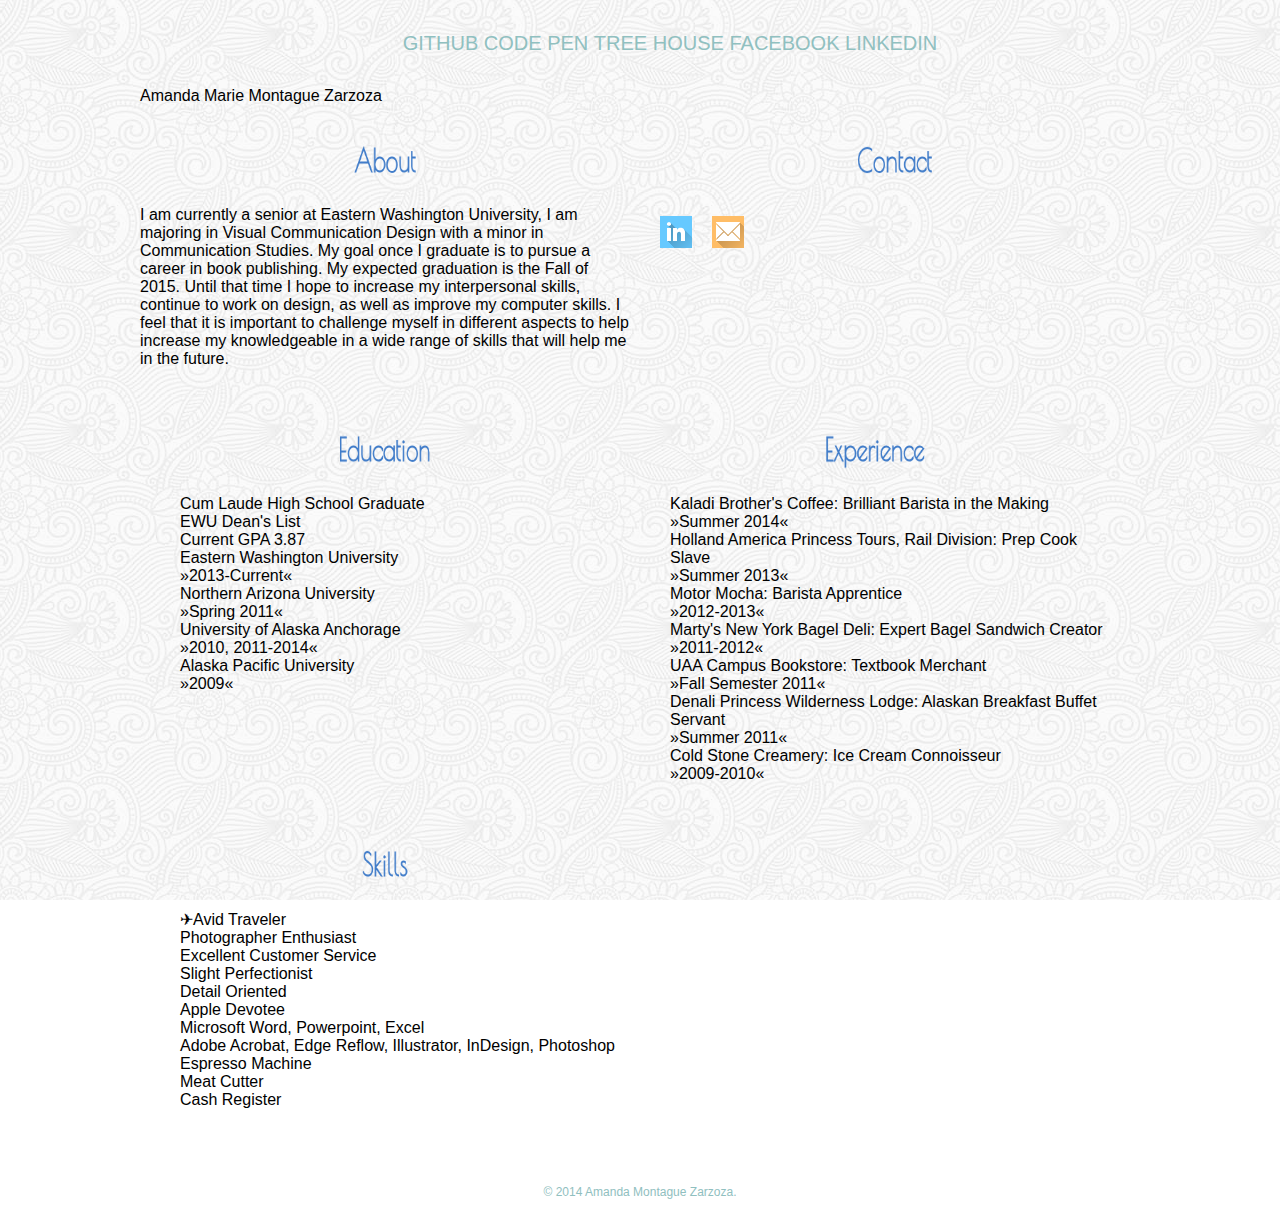
<file: about.html>
<!DOCTYPE html>
<html lang="en">
<head>
  <meta charset="utf-8"/>
  <title>Web 2 Final | Amanda Montague Zarzoza</title>
	
<link href="favicon.ico" rel="icon" type="image/x-icon" />
 
  <link rel="stylesheet" href="css/normalize.css"/>
  <link rel="stylesheet" href="css/grid.css"/>	


  <link href='http://fonts.googleapis.com/css?family=Poiret+One' rel='stylesheet' type='text/css'>
  <link href='http://fonts.googleapis.com/css?family=Sacramento' rel='stylesheet' type='text/css'>	
  <link href='http://fonts.googleapis.com/css?family=Quicksand' rel='stylesheet' type='text/css'>


  <link rel="stylesheet" href="css/styles.css"/>	
  
  
</head>
<body>
	
<div class="container" id="home">

<!-- Header -->
		<div class="grid_12">
		<nav>
		<ul id="contact-info">
			<li><a href="http://github.com/azarzoza">GitHub</a></li>
			<li><a href="http://codepen.io/azarzoza/">Code Pen</a></li>
			<li><a href="http://teamtreehouse.com/amandazarzoza">Tree House</a></li>
			<li><a href="http://www.facebook.com/amanda.zarzoza">Facebook</a></li>
			<li><a href="http://www.linkedin.com/pub/amanda-zarzoza/55/953/8bb">Linkedin</a></li>
		</ul>
		</nav>
	</div>
	</section>





	<!-- 1st Column -->
		<div class="grid_12">
			
			<header><span class="name">Amanda Marie Montague Zarzoza</span>
				
	
</header>
</div>


<div class="grid_12">
	<div class="grid_6 alpha">
<h1>About</h1>
<p>I am currently a senior at Eastern Washington University, I am majoring in Visual Communication Design with a minor in Communication Studies. My goal once I graduate is to pursue a career in book publishing. My expected graduation is the Fall of 2015. Until that time I hope to increase my interpersonal skills, continue to work on design, as well as improve my computer skills. I feel that it is important to challenge myself in different aspects to help increase my knowledgeable in a wide range of skills that will help me in the future. </p>
</div>

<div class="grid_6 omega">
<h1>Contact</h1>
<a href="https://www.linkedin.com/profile/view?id=196438607&trk=nav_responsive_tab_profile_pic"><img src="img/icon-linkedin.png" alt="Linkedin Logo" class="social-icon"></a>
    <a href="mailto:azarzoza@gmail.com"><img src="img/icon-mail2.png" class="social-icon"></a>
</div>
	</div>



	<div class="grid_12">
	<div class="grid_6 omega">
	<h1>Education</h1>
	<ul>
		<li>Cum Laude High School Graduate</li>
		<li>EWU Dean's List</li>
		<li>Current GPA 3.87</li>

		<li>Eastern Washington University</li>  <li>&raquo;2013-Current&laquo;</li>

		<li>Northern Arizona University</li>  <li>&raquo;Spring 2011&laquo;</li>

		<li>University of Alaska Anchorage</li>  <li>&raquo;2010, 2011-2014&laquo;</li>

		<li> Alaska Pacific University</li> <li>&raquo;2009&laquo;</li>
		
		</ul>
	
</div>
<div class="grid_6 alpha">
		<h1>Experience</h1>
		<ul>
		<li>Kaladi Brother's Coffee: Brilliant Barista in the Making</li> <li>&raquo;Summer 2014&laquo;</li>

		<li>Holland America Princess Tours, Rail Division: Prep Cook Slave</li> <li>&raquo;Summer 2013&laquo;</li>

		<li>Motor Mocha: Barista Apprentice</li> <li>&raquo;2012-2013&laquo;</li>

		<li>Marty's New York Bagel Deli: Expert Bagel Sandwich Creator</li> <li>&raquo;2011-2012&laquo;</li>

		<li>UAA Campus Bookstore: Textbook Merchant</li> <li>&raquo;Fall Semester 2011&laquo;</li>

		<li>Denali Princess Wilderness Lodge: Alaskan Breakfast Buffet Servant</li> <li>&raquo;Summer 2011&laquo;</li>
		
		<li>Cold Stone Creamery: Ice Cream Connoisseur</li> <li>&raquo;2009-2010&laquo;</li>
	</ul>
	</div>

</div>







<div class="grid_6 omega column">
		<h1>Skills</h1>
		<ul>
		<li>&#9992;Avid Traveler</li>
		<li>Photographer Enthusiast</li>
		<li>Excellent Customer Service</li>
		<li>Slight Perfectionist</li>
		<li>Detail Oriented</li>
		<li>Apple Devotee</li>
		<li>Microsoft Word, Powerpoint, Excel</li>
		<li>Adobe Acrobat, Edge Reflow, Illustrator, InDesign, Photoshop</li>
		<li>Espresso Machine</li>
		<li>Meat Cutter</li>
		<li>Cash Register</li>
	</ul>
	</div>







<footer class="grid_12">

      <div>&copy; 2014 Amanda Montague Zarzoza.</div>
    </footer>	


		<!-- No Content After -->
		<!-- Clearfix -->
		<div class="clear"></div>


















	</div>
  </body>
</html>
</file>
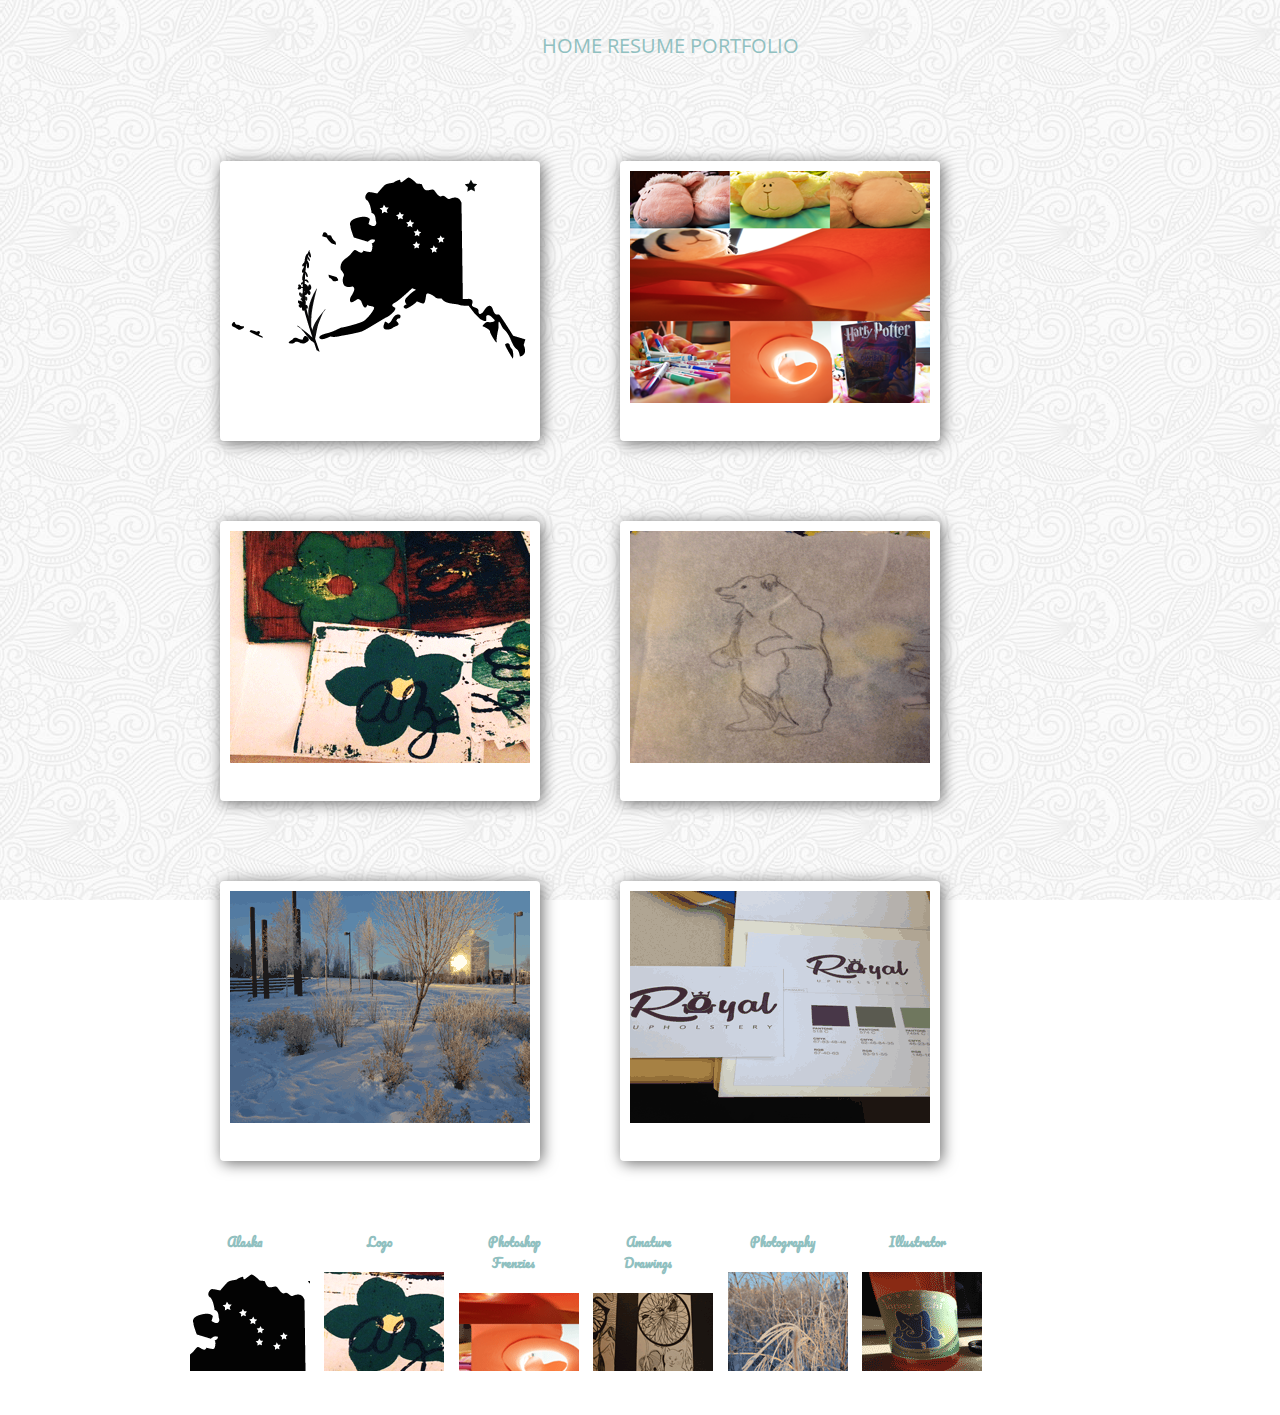
<file: portfolio.html>
<!doctype html>
<html lang="en">
<head>
  <meta charset="UTF-8" />
  <meta name="viewport" content="width=device-width, initial-scale = 1.0">
  <title>Amanda Portfolio</title>
	
  <link href="favicon.ico" rel="icon" type="image/x-icon" />
 
  <link rel="stylesheet" href="css/normalize.css">	


  <link href='http://fonts.googleapis.com/css?family=Poiret+One|Open+Sans+Condensed:300' rel='stylesheet' type='text/css'>
  <link href='http://fonts.googleapis.com/css?family=Pacifico' rel='stylesheet' type='text/css'>
  
  <link rel="stylesheet" href="css/gallery.css">	 
  <link rel="stylesheet" href="css/styles.css">	
  <link rel="stylesheet" href="css/grid.css">	
	
</head>
<body>
	
	<div class="container showgrid">
		
		<!-- Your Content -->
		<nav>
		<ul>
		  <li id="Home"><a href="index.html">Home</a></li>
		  <li id="Resume"><a href="resume.html">Resume</a></li>
		  <li id="Portfolio" class="selected"><a href="portfolio.html">Portfolio</a></li>
		</ul>
</nav>


		<div class="gallery items-4">
			<!-- Containers for Images -->
			  <div id="item-1" class="control-operator"></div>
			  <div id="item-2" class="control-operator"></div>
			  <div id="item-3" class="control-operator"></div>
			  <div id="item-4" class="control-operator"></div> 
			  <div id="item-5" class="control-operator"></div> 
			  <div id="item-6" class="control-operator"></div> 



<section class="portfolio">
			<!-- Acutal Images -->

			  <figure class="item-1">

			    <img src="img/alaska-8.png" alt="alaska-design">
			  </figure>

			  <figure class="item-2">
			    <img src="img/photo-creation.png" alt="photoshop">
			  </figure>

			  <figure class="item-3">
			    <img src="img/forgetmenot.png" alt="letterpress">
			  </figure>

			  <figure class="item-4">
			    <img src="img/bear.png" alt="bear-drawing">
			  </figure>

			  <figure class="item-5">
			    <img src="img/snow.png" alt="photography">
			  </figure>

			  <figure class="item-6">
			    <img src="img/illustrator.png" alt="illustrator">
			  </figure>





			  	<!-- Controls -->
			  <div class="thumbnail">
			  	<h2> Alaska</h2>
			    <a href="#item-1" class="control-button">
			    	<img src="img/alaska-8-thumb.png" alt="alaska thumbnail">
			    </a>
			    <p>Shirt Designs</p>
			</div>


			<div class="thumbnail">
				<h2> Logo </h2>
			    <a href="#item-2" class="control-button">
			    	<img src="img/forgetmenot-thumb.png" alt="flower thumbnail">
			    </a>
			    <p>My Creations</p>
			</div>

				<div class="thumbnail">
					<h2> Photoshop Frenzies</h2>
			    <a href="#item-3" class="control-button">
					<img src="img/photo-creation-thumb.png" alt="photoshop thumbnail">
			    </a>
			    <p>More Design</p>
			</div>

   				<div class="thumbnail">
   					<h2>Amature Drawings</h2>
			    <a href="#item-4" class="control-button">
			    <img src="img/drawing.png" alt="more drawings">
			    </a>
			    <p>Drawings</p>
				</div>

					<div class="thumbnail">
   					<h2>Photography</h2>
				<a href="#item-5" class="control-button">
					<img src="img/icicle.png" alt="photography thumbnail">
			    </a>
			    <p>Capturing Beauty</p>
			</div>

				<div class="thumbnail">
   					<h2>Illustrator </h2>
				<a href="#item-6" class="control-button">
					<img src="img/vector.png" alt="illustrator thumbnail">
			    </a>
			    <p>More Creations</p>
			</div>

			

</section>
		<!-- Clearfix -->
		<div class="clear"></div>

	</div>
	
  
</body>
</html>
</file>
<file: css/grid.css>
/*
 Width: 1000px
 # Columns : 12 
 Column width: 65px
 Gutter : 20px 

target / context = result

 */
.grid_1 { width: 6.5%; } /* 65px/1000px = 0.065px */
.grid_2 { width: 15%; } /* 150px/1000px =  0.15px */
.grid_3 { width: 23.5%; } /* 235px/1000px = 0.235px */
.grid_4 { width: 32%; } /* 320px/1000px = 0.32px */
.grid_5 { width: 40.5%; } /* 405px/1000px = 0.405px */
.grid_6 { width: 49%; } /* 490px/1000px = 0.49px */
.grid_7 { width: 57.5%; } /* 575px/1000px = 0.575px */
.grid_8 { width: 66%; } /* 660px/1000px = 0.66px */
.grid_9 { width: 74.5%; } /* 745px/1000px = 0.745px */
.grid_10 { width: 83%; } /* 830px/1000px = 0.83px */
.grid_11 { width: 91.5%; } /* 915px/1000px = 0.915px */
.grid_12 { width: 100%; } /* 1000px/1000px = 1 */

.grid_1,
.grid_2,
.grid_3,
.grid_4,
.grid_5,
.grid_6,
.grid_7,
.grid_8,
.grid_9,
.grid_10,
.grid_11,
.grid_12 {
	margin: 0 2% 1% 0;
	float: left;
	display: block;
}

.alpha{margin-left:0;}
.omega{margin-right:0;}

.container{
	width: 90%; /*width: 1000px;*/
	max-width: 1000px;
	margin: auto;
	
}



.clear{clear:both;display:block;overflow:hidden;visibility:hidden;width:0;height:0}.clearfix:after{clear:both;content:' ';display:block;font-size:0;line-height:0;visibility:hidden;width:0;height:0}* html .clearfix,*:first-child+html .clearfix{zoom:1}
</file>
<file: css/styles.css>
body {
  background: url("../img/symphony.png");
  background-attachment: fixed;
}

/* Layout of gallery items*/
figure { 
  background: #fff;
  border-bottom: 10px solid #fff;
  border-radius: 4px;
  box-shadow: 2px 2px 15px #696969;
  padding: 10px;
  
  /* layout */
  float: left;
  height: 250px;
  margin: 40px;
  width: 300px;
  
  /* set relative parent for each time*/
  position: relative;
}

/* Layout of first page image*/
figure.fishing { 
  background: #fff;
  border-bottom: 10px solid #fff;
  border-radius: 4px;
  box-shadow: 2px 2px 15px #696969;
  padding: 10px;
  
  /* layout */
  float: left;
  height: 350px;
  margin: 40px;
  width: 400px;
  
  /* set relative parent for each time*/
  position: relative;
}

h1 {
  font-family: 'Poiret One', cursive;
  color: #407CC9;
  padding: 5px 5px;
  text-align: center;
}


h1 {

  transform: perspective(4200px) rotateY(45deg) scale(1);
  transition: transform .5s;
}

h1:hover {
  transform: rotateY(0deg);  
  transition: transform .5s;
  cursor: crosshair;
}


h2 {
  font-family: 'Pacifico', cursive;
  color: #90C0C0;
  text-align: center;
  font-size: .75em;
  padding: 10px 10px;
}

h2:hover {
  -webkit-animation: bounce 1s infinite;
  -o-animation: bounce 1s infinite;
  animation: bounce 1s infinite;
}


h3 {
  font-family: 'Open Sans Condensed', sans-serif;
  color: #9794D2;
  text-align: center;
  padding: 5px;

}

ul {
  list-style: none;
}


section.grid_9 {
  width: 100%;
  height: 100%;
  font-family: 'Open Sans Condensed', sans-serif;
  color: #9794D2;
}

/* Header */
figure h5 {
  background: rgba(255,255,255,.75);
  color: #53bf6b;
  padding: 5px;
  text-align: right;
  letter-spacing: 3px;
  text-transform: uppercase;

  
  /* absolute position headings */
  position: absolute;
  top: 0;
  right: -40px;

  /* 
     * absolutely positioned elements only as wide as content
     * optionally set widths
  */

  width: 100%;

 /* bring to front */ 
  z-index: 2;
}



/*Thumbnail Positioning */

figure h2 {
  position: relative;
}

/* Caption Container */
.thumbnail {

  /* parent for caption */ 
  position: relative;
  /* 
    * set to any dimensions
    * matched to size of image in this case
  */   
  height: 150px;
  width: 110px;
  /* hide overflowing content */ 
  overflow: hidden;
  margin: auto;
  display: inline-block;
  padding: 10px 10px;
}

/* Caption - First Frame */
.thumbnail p {
  background: rgba(255,255,255,.75);
  font-size: .75em;
  font-family: 'Open Sans Condensed', sans-serif;
  color: #181818;
  padding: .25em;
  text-align: center;
  
  position: absolute;
  margin: 0;
  /* value is height of image */   
  bottom: -104px;
  
  transition: bottom 1s ease-in;
}

/* Caption - Last Frame */
.thumbnail:hover p {
  bottom: 0;
 

  transition: bottom 1s ease-in;
}


section.grid_9 {
  width: 100%;
  height: 100%;
  display: inline-block;
  z-index: 2;
}


/************************
NAVIGATION
*************************/
nav {
  font-family: 'Open Sans Condensed', sans-serif;
  text-align:center;
  padding: 2px 10px;
  margin:10px 0 0;
  width: 100%;
  font-size: 1.25em;

}



nav li {
  display: inline-block;
  list-style: none;
}



/* selected nav link */
nav a.selected, nav a:hover {
  color: #9794D2;
}

/*Links*/

a:link, 
a:visited {
  text-transform: uppercase;
  text-decoration: none;
  color: #90C0C0;
}

a:hover, 
a:active {
  color: #9794D2;
}












/* Gallery Stying */
.gallery .control-button {
  color: #ccc;
  color: rgba(255, 255, 255, 0.4);
}

.gallery .control-button:hover {
  color: white;
  color: rgba(255, 255, 255, 0.8);
}

/*
  Theme controls how everything looks in Gallery CSS.
*/
.gallery {
  position: relative;
  padding: 40px;
  display: inherit;
}
.gallery .item {
  height: 550px;
  overflow: hidden;
  text-align: center;
  background: #4d87e2;
}
.gallery .controls {
  position: absolute;
  bottom: -120px;
  width: 100%;
  text-align: center;
}

.gallery .controls img {
  border: 5px solid #000;

}

.gallery .control-button {
  display: inline-block;
  margin: 0 .02em;
  font-size: 3em;
  text-align: center;
  text-decoration: none;
  transition: color .1s;
  margin: auto;
  
}

/*About Page Content*/

p.aboutme {
  font-family: 'Open Sans Condensed', sans-serif;
  color: #181818;
  margin: 20px 10px;
  padding: 40px 10px;
}


.social-icon {
  margin: 5px 5px;
  padding: 5px 5px;
  float: left;
}


footer {
  font-size: 0.75em;
  text-align: center;
  clear: both;
  padding-top:50px;
  color: #90C0C0;
}

/*Resume Styling*/

.resume {
  line-height: 30px;
  margin: auto;
}

.resume li {
  font-family: 'Open Sans Condensed', sans-serif;
  color: #181818;
  text-align: left;
  padding: 5px;
}

.resume h1 {
  font-family: 'Open Sans Condensed', sans-serif;
  color: #9794D2;
  text-align: left;
  padding: 5px;
}














/*Media Queries*/

/* Tablet */
@media screen and (max-width: 768px) {
  
  body {
  
    margin: auto;
    display: inline-block;
  }

figure.grid_7 {
    margin: auto;
   width: 66%;
}



footer.grid_12 {
  width: 100%;
}
 }



/* Mobile */
@media screen and (max-width: 480px) {
  
  body {
    
    margin: auto;
    position: relative;
  }

  section.grid_7 {
    margin: auto;
    width: 100%;
  }

.control-button {
  width: 100%;
}

h2.thumbnail {
  width: 66%;

}

}




/* Show Grid 
.showgrid {
  background: url("../img/grid-bg.png") repeat-y;
}*/
</file>
<file: css/gallery.css>
.gallery .control-operator:target ~ .controls .control-button {
  color: #ccc;
  color: rgba(255, 255, 255, 0.4);
}

.gallery .control-button:first-of-type, .items-2 .control-operator:nth-of-type(1):target ~ .controls .control-button:nth-of-type(1), .items-2 .control-operator:nth-of-type(2):target ~ .controls .control-button:nth-of-type(2), .items-3 .control-operator:nth-of-type(1):target ~ .controls .control-button:nth-of-type(1), .items-3 .control-operator:nth-of-type(2):target ~ .controls .control-button:nth-of-type(2), .items-3 .control-operator:nth-of-type(3):target ~ .controls .control-button:nth-of-type(3), .items-4 .control-operator:nth-of-type(1):target ~ .controls .control-button:nth-of-type(1), .items-4 .control-operator:nth-of-type(2):target ~ .controls .control-button:nth-of-type(2), .items-4 .control-operator:nth-of-type(3):target ~ .controls .control-button:nth-of-type(3), .items-4 .control-operator:nth-of-type(4):target ~ .controls .control-button:nth-of-type(4), .items-5 .control-operator:nth-of-type(1):target ~ .controls .control-button:nth-of-type(1), .items-5 .control-operator:nth-of-type(2):target ~ .controls .control-button:nth-of-type(2), .items-5 .control-operator:nth-of-type(3):target ~ .controls .control-button:nth-of-type(3), .items-5 .control-operator:nth-of-type(4):target ~ .controls .control-button:nth-of-type(4), .items-5 .control-operator:nth-of-type(5):target ~ .controls .control-button:nth-of-type(5) {
  color: white;
  color: rgba(255, 255, 255, 0.8);
}

.gallery .item:first-of-type {
  position: static;
  opacity: 1;
}
.gallery .item {
  position: absolute;
  top: 0;
  left: 0;
  width: 100%;
  height: 100%;
  opacity: 0;
  transition: opacity .5s;
}
.gallery .control-operator {
  display: none;
}
.gallery .control-operator:target ~ .item {
  pointer-events: none;
  opacity: 0;
  animation: none;
}
.gallery .control-operator:target ~ .controls .control-button {
  animation: none;
}

@keyframes controlAnimation-2 {
  0% {
    color: #ccc;
    color: rgba(255, 255, 255, 0.4);
  }

  14.3%,
  50% {
    color: white;
    color: rgba(255, 255, 255, 0.8);
  }

  64.3%,
  100% {
    color: #ccc;
    color: rgba(255, 255, 255, 0.4);
  }
}

@keyframes galleryAnimation-2 {
  0% {
    opacity: 0;
  }

  14.3%,
  50% {
    opacity: 1;
  }

  64.3%,
  100% {
    opacity: 0;
  }
}

.items-2.autoplay .control-button {
  animation: controlAnimation-2 14s infinite;
}
.items-2.autoplay .item {
  animation: galleryAnimation-2 14s infinite;
}
.items-2 .control-operator:nth-of-type(1):target ~ .item:nth-of-type(1) {
  pointer-events: auto;
  opacity: 1;
}
.items-2 .control-button:nth-of-type(1),
.items-2 .item:nth-of-type(1) {
  animation-delay: -2s;
}
.items-2 .control-operator:nth-of-type(2):target ~ .item:nth-of-type(2) {
  pointer-events: auto;
  opacity: 1;
}
.items-2 .control-button:nth-of-type(2),
.items-2 .item:nth-of-type(2) {
  animation-delay: 5s;
}

@keyframes controlAnimation-3 {
  0% {
    color: #ccc;
    color: rgba(255, 255, 255, 0.4);
  }

  9.5%,
  33.3% {
    color: white;
    color: rgba(255, 255, 255, 0.8);
  }

  42.9%,
  100% {
    color: #ccc;
    color: rgba(255, 255, 255, 0.4);
  }
}

@keyframes galleryAnimation-3 {
  0% {
    opacity: 0;
  }

  9.5%,
  33.3% {
    opacity: 1;
  }

  42.9%,
  100% {
    opacity: 0;
  }
}

.items-3.autoplay .control-button {
  animation: controlAnimation-3 21s infinite;
}
.items-3.autoplay .item {
  animation: galleryAnimation-3 21s infinite;
}
.items-3 .control-operator:nth-of-type(1):target ~ .item:nth-of-type(1) {
  pointer-events: auto;
  opacity: 1;
}
.items-3 .control-button:nth-of-type(1),
.items-3 .item:nth-of-type(1) {
  animation-delay: -2s;
}
.items-3 .control-operator:nth-of-type(2):target ~ .item:nth-of-type(2) {
  pointer-events: auto;
  opacity: 1;
}
.items-3 .control-button:nth-of-type(2),
.items-3 .item:nth-of-type(2) {
  animation-delay: 5s;
}
.items-3 .control-operator:nth-of-type(3):target ~ .item:nth-of-type(3) {
  pointer-events: auto;
  opacity: 1;
}
.items-3 .control-button:nth-of-type(3),
.items-3 .item:nth-of-type(3) {
  animation-delay: 12s;
}

@keyframes controlAnimation-4 {
  0% {
    color: #ccc;
    color: rgba(255, 255, 255, 0.4);
  }

  7.1%,
  25% {
    color: white;
    color: rgba(255, 255, 255, 0.8);
  }

  32.1%,
  100% {
    color: #ccc;
    color: rgba(255, 255, 255, 0.4);
  }
}

@keyframes galleryAnimation-4 {
  0% {
    opacity: 0;
  }

  7.1%,
  25% {
    opacity: 1;
  }

  32.1%,
  100% {
    opacity: 0;
  }
}

.items-4.autoplay .control-button {
  animation: controlAnimation-4 28s infinite;
}
.items-4.autoplay .item {
  animation: galleryAnimation-4 28s infinite;
}
.items-4 .control-operator:nth-of-type(1):target ~ .item:nth-of-type(1) {
  pointer-events: auto;
  opacity: 1;
}
.items-4 .control-button:nth-of-type(1),
.items-4 .item:nth-of-type(1) {
  animation-delay: -2s;
}
.items-4 .control-operator:nth-of-type(2):target ~ .item:nth-of-type(2) {
  pointer-events: auto;
  opacity: 1;
}
.items-4 .control-button:nth-of-type(2),
.items-4 .item:nth-of-type(2) {
  animation-delay: 5s;
}
.items-4 .control-operator:nth-of-type(3):target ~ .item:nth-of-type(3) {
  pointer-events: auto;
  opacity: 1;
}
.items-4 .control-button:nth-of-type(3),
.items-4 .item:nth-of-type(3) {
  animation-delay: 12s;
}
.items-4 .control-operator:nth-of-type(4):target ~ .item:nth-of-type(4) {
  pointer-events: auto;
  opacity: 1;
}
.items-4 .control-button:nth-of-type(4),
.items-4 .item:nth-of-type(4) {
  animation-delay: 19s;
}

@keyframes controlAnimation-5 {
  0% {
    color: #ccc;
    color: rgba(255, 255, 255, 0.4);
  }

  5.7%,
  20% {
    color: white;
    color: rgba(255, 255, 255, 0.8);
  }

  25.7%,
  100% {
    color: #ccc;
    color: rgba(255, 255, 255, 0.4);
  }
}

@keyframes galleryAnimation-5 {
  0% {
    opacity: 0;
  }

  5.7%,
  20% {
    opacity: 1;
  }

  25.7%,
  100% {
    opacity: 0;
  }
}

.items-5.autoplay .control-button {
  animation: controlAnimation-5 35s infinite;
}
.items-5.autoplay .item {
  animation: galleryAnimation-5 35s infinite;
}
.items-5 .control-operator:nth-of-type(1):target ~ .item:nth-of-type(1) {
  pointer-events: auto;
  opacity: 1;
}
.items-5 .control-button:nth-of-type(1),
.items-5 .item:nth-of-type(1) {
  animation-delay: -2s;
}
.items-5 .control-operator:nth-of-type(2):target ~ .item:nth-of-type(2) {
  pointer-events: auto;
  opacity: 1;
}
.items-5 .control-button:nth-of-type(2),
.items-5 .item:nth-of-type(2) {
  animation-delay: 5s;
}
.items-5 .control-operator:nth-of-type(3):target ~ .item:nth-of-type(3) {
  pointer-events: auto;
  opacity: 1;
}
.items-5 .control-button:nth-of-type(3),
.items-5 .item:nth-of-type(3) {
  animation-delay: 12s;
}
.items-5 .control-operator:nth-of-type(4):target ~ .item:nth-of-type(4) {
  pointer-events: auto;
  opacity: 1;
}
.items-5 .control-button:nth-of-type(4),
.items-5 .item:nth-of-type(4) {
  animation-delay: 19s;
}
.items-5 .control-operator:nth-of-type(5):target ~ .item:nth-of-type(5) {
  pointer-events: auto;
  opacity: 1;
}
.items-5 .control-button:nth-of-type(5),
.items-5 .item:nth-of-type(5) {
  animation-delay: 26s;
}



@keyframes controlAnimation-6 {
  0% {
    color: #ccc;
    color: rgba(255, 255, 255, 0.4);
  }

  5.7%,
  20% {
    color: white;
    color: rgba(255, 255, 255, 0.8);
  }

  25.7%,
  100% {
    color: #ccc;
    color: rgba(255, 255, 255, 0.4);
  }
}

@keyframes galleryAnimation-6 {
  0% {
    opacity: 0;
  }

  5.7%,
  20% {
    opacity: 1;
  }

  25.7%,
  100% {
    opacity: 0;
  }
}

.items-6.autoplay .control-button {
  animation: controlAnimation-5 35s infinite;
}
.items-6.autoplay .item {
  animation: galleryAnimation-5 35s infinite;
}
.items-6 .control-operator:nth-of-type(1):target ~ .item:nth-of-type(1) {
  pointer-events: auto;
  opacity: 1;
}
.items-6 .control-button:nth-of-type(1),
.items-6 .item:nth-of-type(1) {
  animation-delay: -2s;
}
.items-6 .control-operator:nth-of-type(2):target ~ .item:nth-of-type(2) {
  pointer-events: auto;
  opacity: 1;
}
.items-6 .control-button:nth-of-type(2),
.items-6 .item:nth-of-type(2) {
  animation-delay: 5s;
}
.items-6 .control-operator:nth-of-type(3):target ~ .item:nth-of-type(3) {
  pointer-events: auto;
  opacity: 1;
}
.items-6 .control-button:nth-of-type(3),
.items-6 .item:nth-of-type(3) {
  animation-delay: 12s;
}
.items-6 .control-operator:nth-of-type(4):target ~ .item:nth-of-type(4) {
  pointer-events: auto;
  opacity: 1;
}
.items-6 .control-button:nth-of-type(4),
.items-6 .item:nth-of-type(4) {
  animation-delay: 19s;
}
.items-6 .control-operator:nth-of-type(5):target ~ .item:nth-of-type(5) {
  pointer-events: auto;
  opacity: 1;
}
.items-6 .control-button:nth-of-type(5),
.items-6 .item:nth-of-type(5) {
  animation-delay: 26s;
}
</file>
